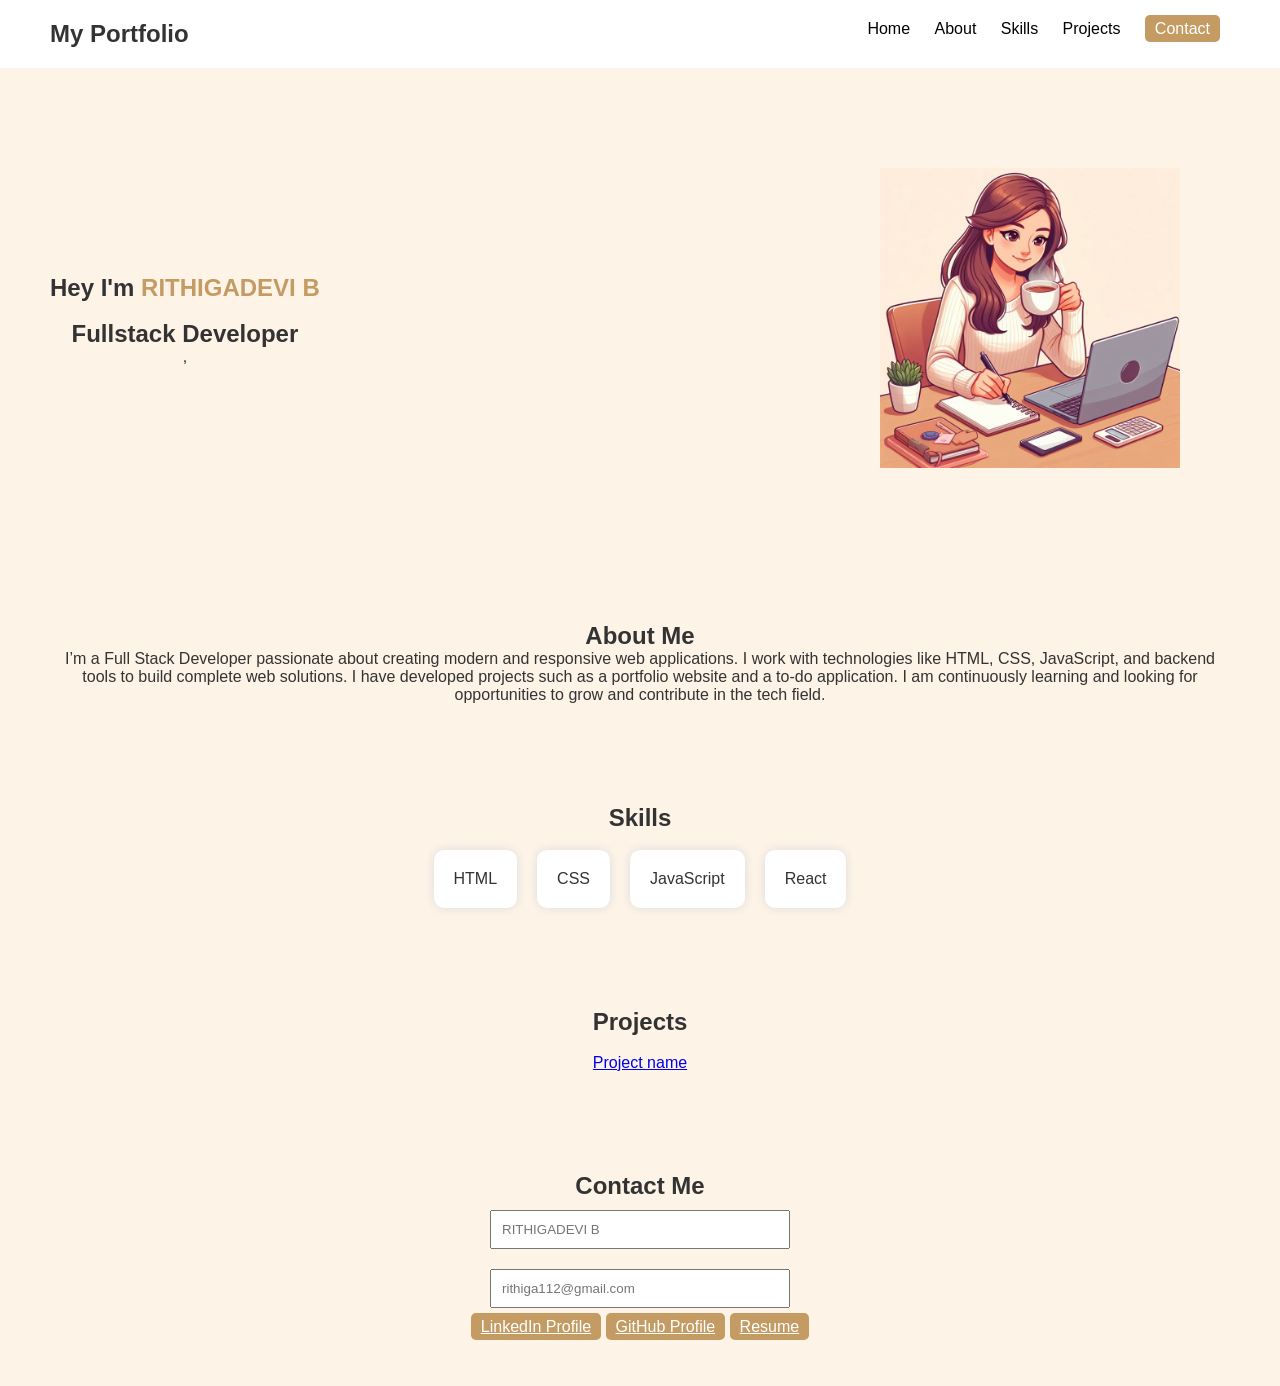
<file: My portfolio/index.html>
<!DOCTYPE html>
<html lang="en">
<head>
  <meta charset="UTF-8">
  <title>My Portfolio</title>
  <link rel="stylesheet" href="style.css">
</head>
<body>

<!-- NAVBAR -->
<header>
  <h2 class="logo">My Portfolio</h2>
  <nav>
    <a href="#home">Home</a>
    <a href="#about">About</a>
    <a href="#skills">Skills</a>
    <a href="#projects">Projects</a>
    <a href="#contact" class="btn">Contact</a>
  </nav>
</header>

<!-- HOME -->
<section id="home" class="home">
  <div class="home-text">
    <h1>Hey I'm <span>RITHIGADEVI B</span></h1><br>
    <h2>Fullstack Developer</h2>,<br>
   
  </div>
  <section class="hero">
    <img src="img.jpeg" alt="image">
  </section>
  </div>
</section>

<!-- ABOUT -->
<section id="about">
  <h2>About Me</h2>
  <p>I’m a Full Stack Developer passionate about creating modern and responsive web applications.
     I work with technologies like HTML, CSS, JavaScript, and backend tools to build complete web solutions. 
     I have developed projects such as a portfolio website and a to-do application. 
     I am continuously learning and looking for opportunities to grow and contribute in the tech field.</p>
</section>

<!-- SKILLS -->
<section id="skills">
  <h2>Skills</h2><br>
  <div class="box-container">
    <div class="box">HTML</div>
    <div class="box">CSS</div>
    <div class="box">JavaScript</div>
    <div class="box">React</div>
  </div>
</section>


<!-- PROJECTS -->
<section id="projects">
  <h2>Projects</h2><br>
  <div class="box-container">
    <a href="project1.html"
    class="card">Project name</a>
   
  </div>
</section>

<!-- CONTACT -->
<section id="contact">
  <h2>Contact Me</h2>
  <form>
    <input type="text" placeholder="RITHIGADEVI B">
    <input type="email" placeholder="rithiga112@gmail.com">
    
  </form>
    <div class="hero-actions">
            
            <a class="btn btn-ghost" href="www.linkedin.com/in/rithiga-devi-9201102a0" target="_blank" rel="noopener">LinkedIn Profile</a>
            <a class="btn btn-ghost" href="https://github.com/rithiga2002" target="_blank" rel="noopener">GitHub Profile</a>
            <a class="btn btn-ghost" href="resume.jpg" target="_blank">Resume</a>
          </div>
        </div>
</section>

<script src="script.js"></script>
</body>
</html>
</file>
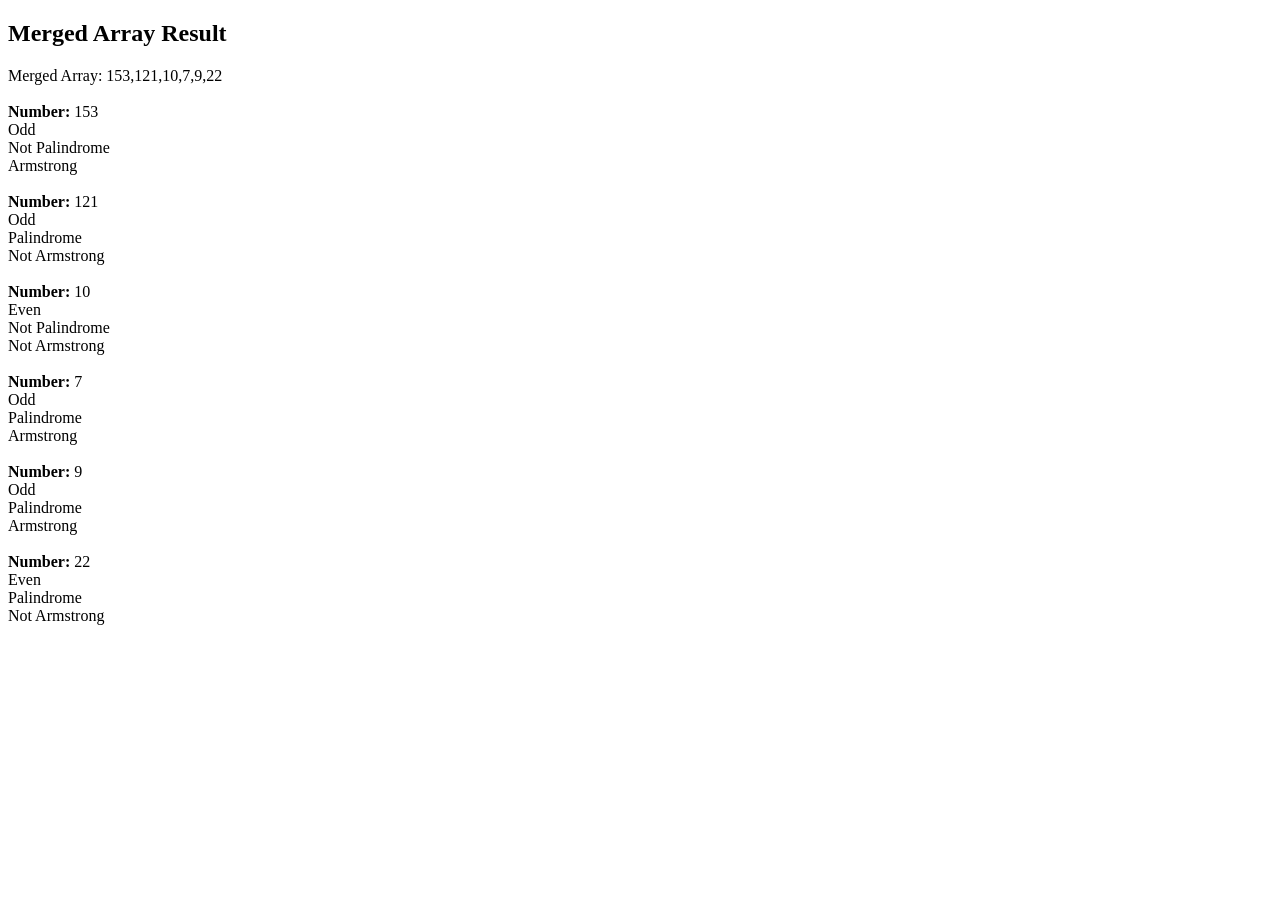
<file: HTML EX/demo1.html>
<!DOCTYPE html>
<html>
<head>
    <title>Array Result</title>
</head>
<body>

<h2>Merged Array Result</h2>

<p id="output"></p>

<script>
let arr1 = [153, 121, 10];
let arr2 = [7, 9, 22];

let merged = arr1.concat(arr2);

let result = "Merged Array: " + merged + "<br><br>";

for (let i = 0; i < merged.length; i++) {
    let num = merged[i];

    result +="<b> Number: </b>" + num + "<br>";
    if (num % 2 === 0) {
        result += "Even <br>";
    } else {
        result += "Odd <br>";
    }
    let original = num;
    let rev = 0;
    let temp = num;
    while (temp > 0) {
        rev = rev * 10 + (temp % 10);
        temp = Math.floor(temp / 10);
    }

    if (num === rev) {
        result += "Palindrome<br>";
    } else {
        result += "Not Palindrome<br>";
    }
    let sum = 0;
    temp = num;
    let len = num.toString().length;

    while (temp > 0) {
        let d = temp % 10;
        sum += d ** len;
        temp = Math.floor(temp / 10);
    }

    if (sum === num) {
        result += "Armstrong <br>";
    } else {
        result += "Not Armstrong <br>";
    }

    result += "<br>";
}
document.getElementById("output").innerHTML = result;
</script>

</body>
</html>
</file>
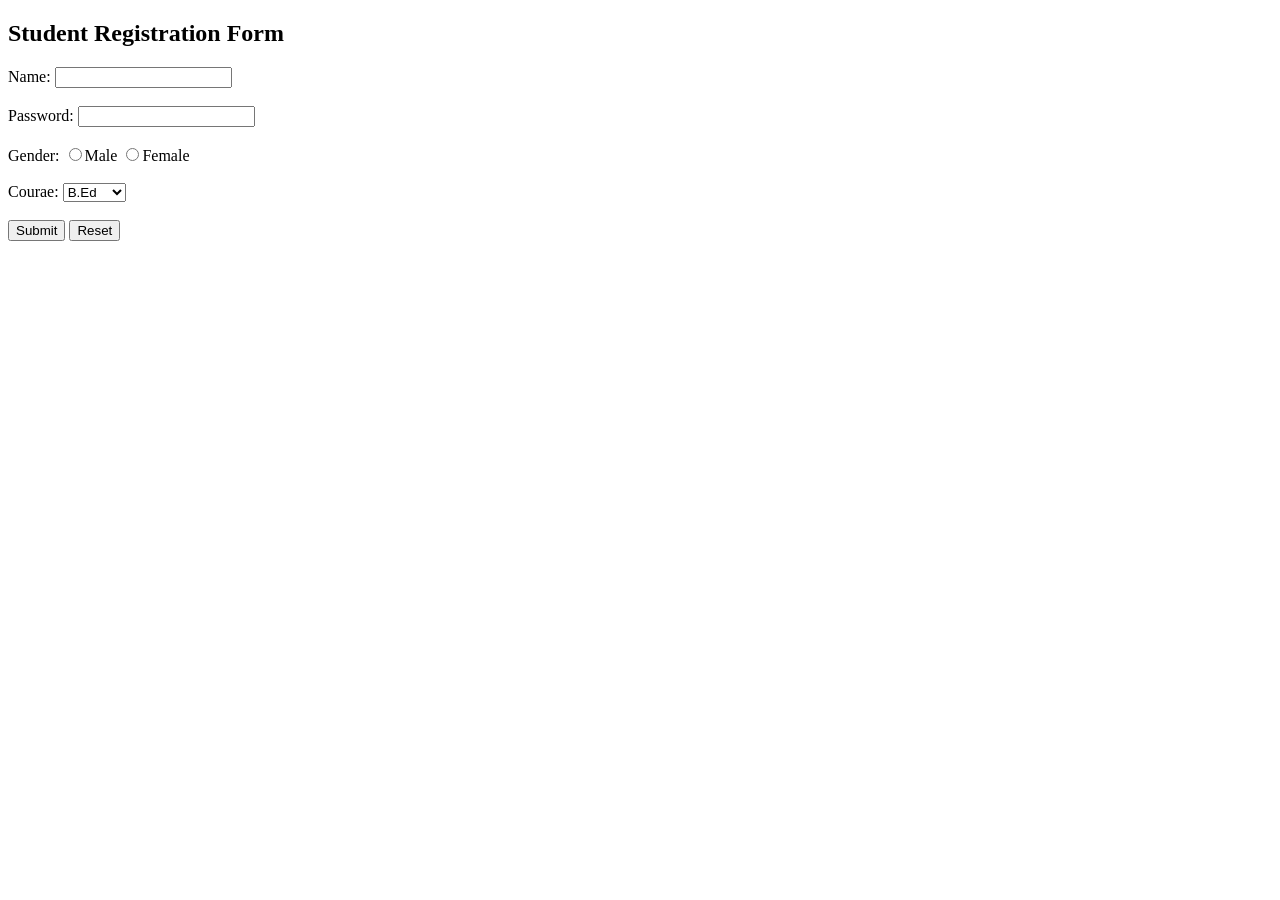
<file: HTML EX/form.html>
<!DOCTYPE html>
<html>
    <head>
        <title>Html Table</title>
    </head>
    <body>
        <h2>Student Registration Form</h2>
        <form>
            Name: <input type="text" name="name"><br><br>
            Password: <input type="password" name="password"><br><br>

            Gender:
            <input type="radio" name="gender">Male 
            <input type="radio" name="gender">Female <br><br>
            
            Courae:
            <select>
                <option>B.Ed</option>
                <option>B.Sc</option>
                <option>B.Com</option>
            </select><br><br>

            <input type="submit" value="Submit">
            <input type="reset" value="Reset">
        </form>
    </body>
</html>
</file>
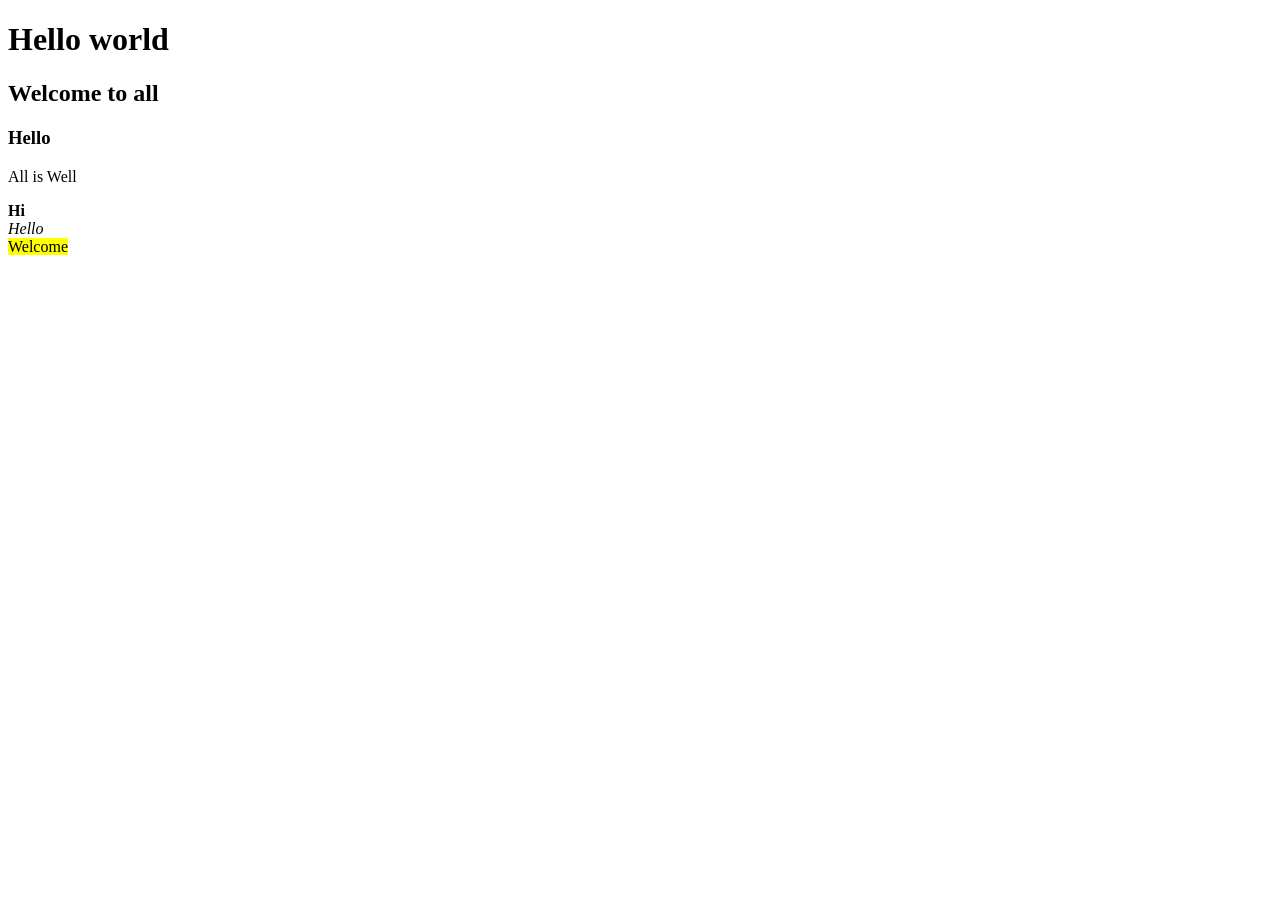
<file: HTML EX/home.html>
<!DOCTYPE html>
<html>
<head>
    <title>Welcome to html</Html></title>
</head>

<body>

<h1>Hello world</h1>
<h2>Welcome to all</h2>
<h3>Hello</h3>

<p>All is Well</p>

<b>Hi</b><br>
<i>Hello</i><br>
<mark>Welcome</mark>
</body>
</html>
</file>
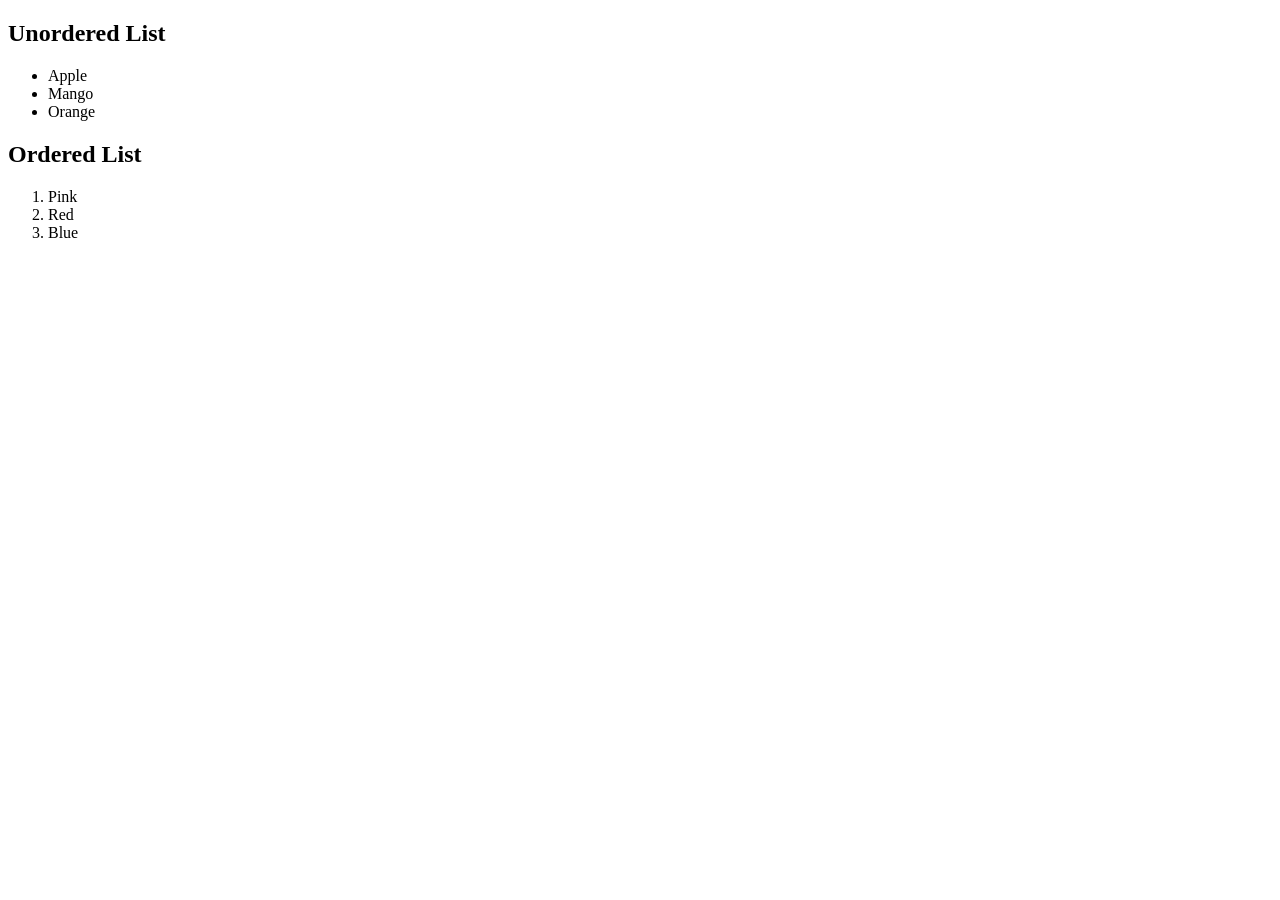
<file: HTML EX/list.html>
<!DOCTYPE html>
<html>
    <head>
        <title>Html list</title>
    </head>
    <body>
        <h2>Unordered List</h2>
        <ul>
            <li>Apple</li>
            <li>Mango</li>
            <li>Orange</li>
        </ul>
        <h2>Ordered List</h2>
        <ol>
            <li>Pink</li>
            <li>Red</li>
            <li>Blue</li>
        </ol>
    </body>
</html>
</file>
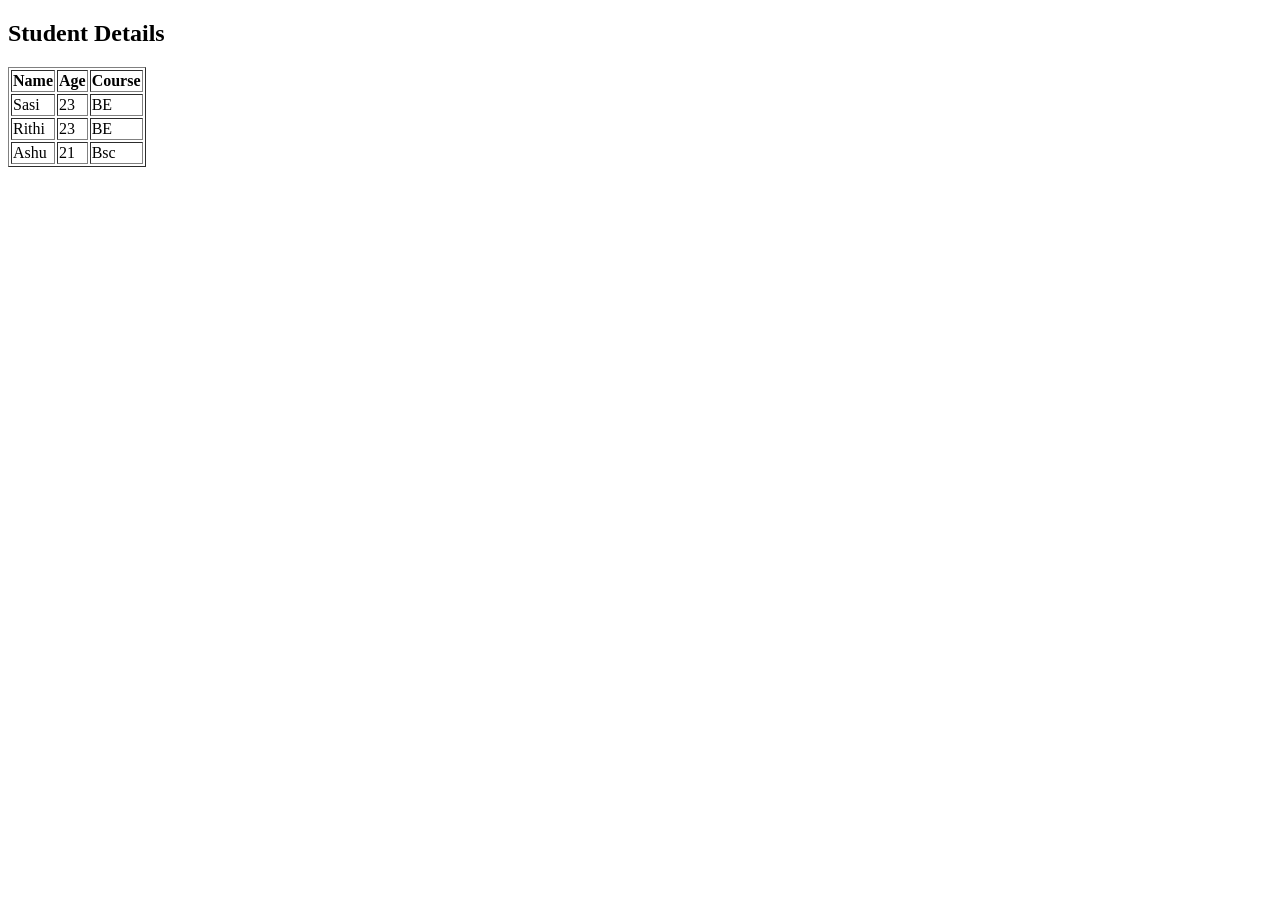
<file: HTML EX/table.html>
<!DOCTYPE html>
<html>
    <head>
        <title>Html Table</title>
    </head>
    <body>
        <h2>Student Details</h2>
        <table border="1">
            <tr>
                <th>Name</th>
                <th>Age</th>
                <th>Course</th>
            </tr>
            <tr>
                <td>Sasi</td>
                <td>23</td>
                <td>BE</td>
            </tr>
            <tr>
                <td>Rithi</td>
                <td>23</td>
                <td>BE</td>
            </tr>
            <tr>
                <td>Ashu</td>
                <td>21</td>
                <td>Bsc</td>
            </tr>
            
        </table>
    </body>
</html>
</file>
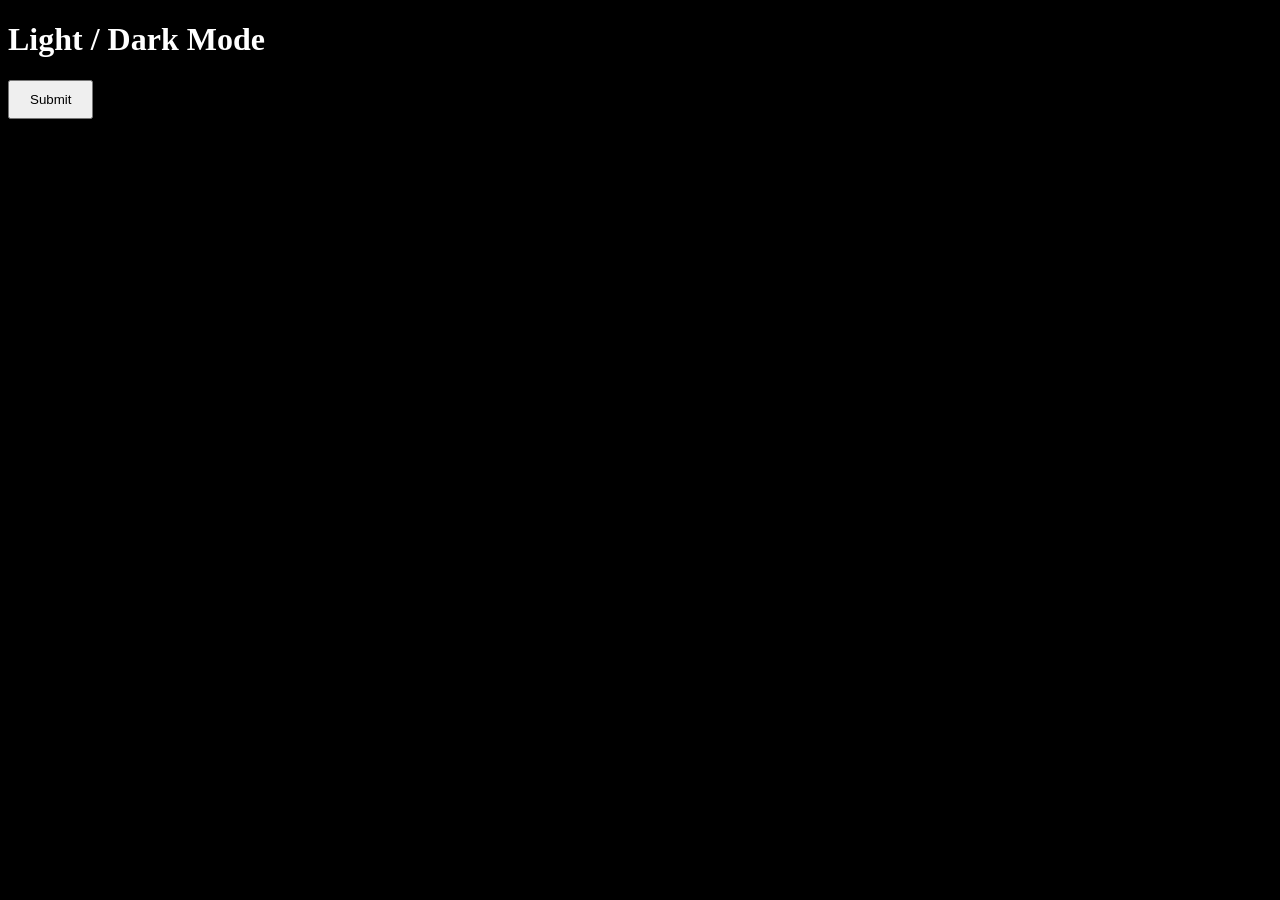
<file: React ex/Untitled-1.html>
<!DOCTYPE html>
<html>
    <head>
        <title>Theme Toggle</title>
        <style>
            <body>
                {
                    transition:0.3s;
                    font-family:Arial;
                    text-align: center;
                    padding-top: 100px;
                }
                .light{
                    background: white;
                    color: black;
                }
                .dark{
                    background: black;
                    color: white;
               }
               button {
                padding: 10px 20px;
                cursor: pointer;
               }
     </style>
      </head>
      <body class ="dark">
        <h1>Light / Dark Mode</h1>
        <button onClick ="toggleTheme()">Submit</button>
        <script>
            let isLight = false;
            function toggleTheme() {
                isLight = !isLight;
                document.body.className =isLight >"light" : "dark";
                }
        </script>
        </body>
    </html>
</file>
<file: My portfolio/style.css>
*{
  margin:0;
  padding:0;
  box-sizing:border-box;
  font-family:Arial;
}

body{
  background:#fdf3e7;
  color:#333;
}

/* NAVBAR */
header{
  display:flex;
  justify-content:space-between;
  padding:20px 50px;
  background:#fff;
  position:sticky;
  top:0;
}

nav a{
  margin:0 10px;
  text-decoration:none;
  color:black;
}

.btn{
  background:#c49b63;
  color:white;
  padding:5px 10px;
  border-radius:5px;
}

/* HOME */
.home{
  display:flex;
  align-items:center;
  justify-content:space-between;
  padding:50px;
}

.home-text h1 span{
  color:#c49b63;
}

.home-img img{
  border-radius:30%;
}

/* SECTIONS */
section{
  padding:50px;
  text-align:center;
}

/* BOX */
.box-container{
  display:flex;
  justify-content:center;
  gap:20px;
  flex-wrap:wrap;
}

.box{
  padding:20px;
  background:#fff;
  border-radius:10px;
  box-shadow:0 0 10px #ddd;
}

/* FORM */
form{
  display:flex;
  flex-direction:column;
  width:300px;
  margin:auto;
}

input, textarea{
  margin:10px 0;
  padding:10px;
}

button{
  background:#c49b63;
  color:white;
  border:none;
  padding:10px;
}
.hero img {
  width: 300px;
  height: auto;
}
</file>
